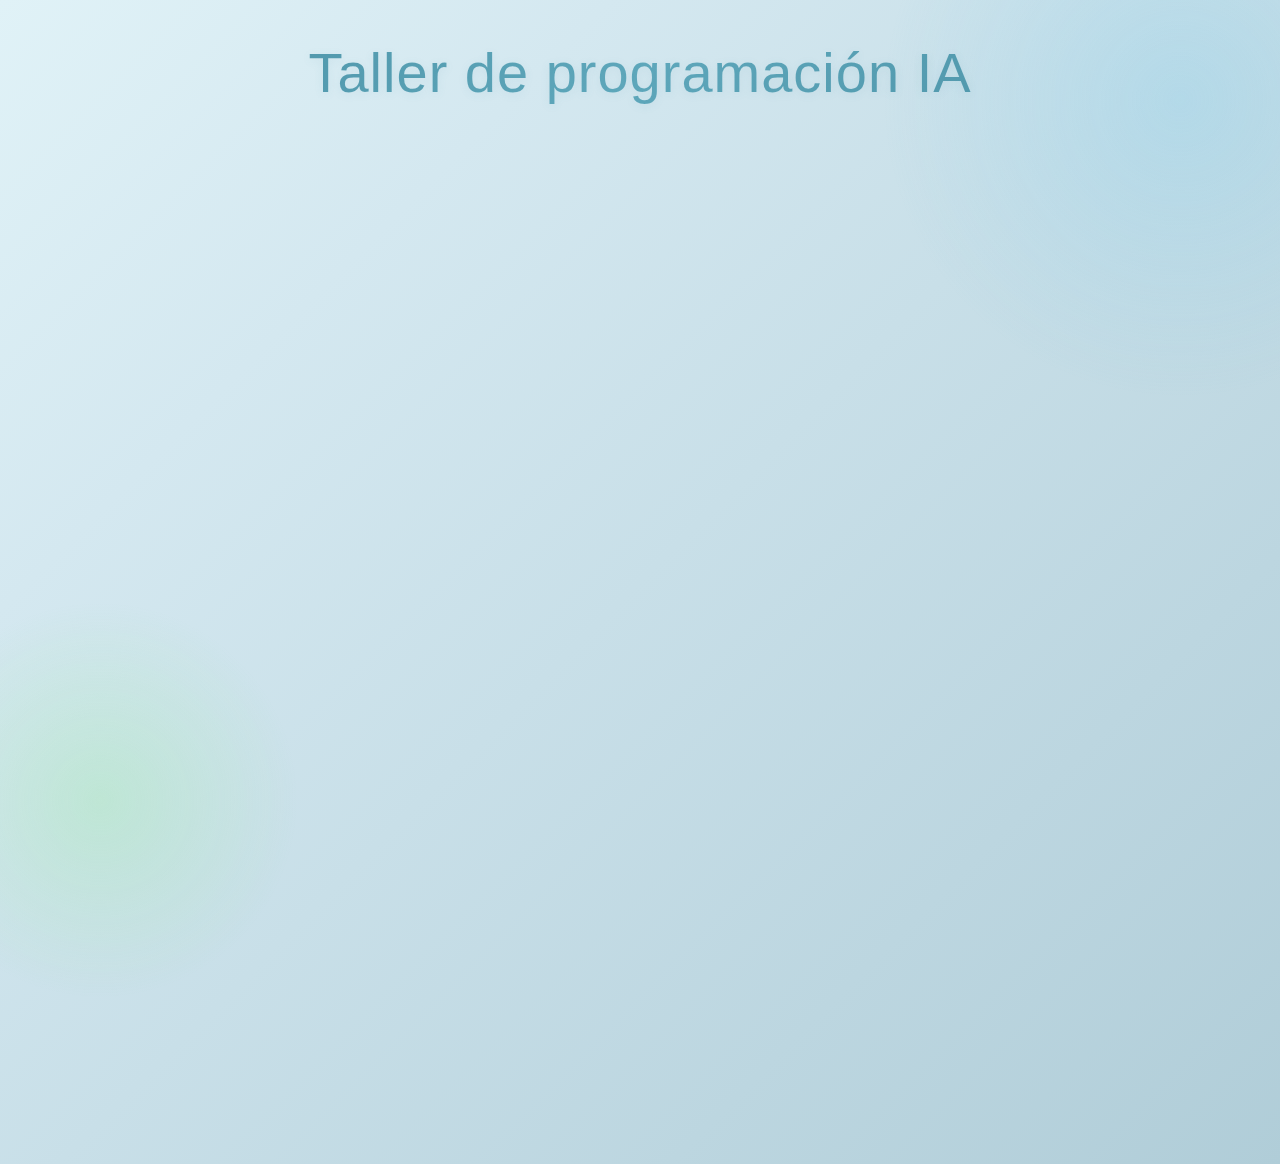
<file: index.html>
<!DOCTYPE html>
<html lang="es">

<head>
    <meta charset="UTF-8">
    <meta name="viewport" content="width=device-width, initial-scale=1.0">
    <title>Taller de programación IA</title>
    <style>
        * {
            margin: 0;
            padding: 0;
            box-sizing: border-box;
        }

        body {
            font-family: 'Segoe UI', Tahoma, Geneva, Verdana, sans-serif;
            background: linear-gradient(135deg, #e0f2f7 0%, #d4e8f0 25%, #c8dfe8 50%, #bcd6e0 75%, #b0cdd8 100%);
            min-height: 100vh;
            padding: 40px 20px;
            position: relative;
            overflow-x: hidden;
        }

        /* Frutiger Aero glass orbs background */
        body::before {
            content: '';
            position: fixed;
            width: 600px;
            height: 600px;
            background: radial-gradient(circle, rgba(135, 206, 235, 0.3) 0%, transparent 70%);
            border-radius: 50%;
            top: -200px;
            right: -200px;
            z-index: 0;
            animation: float 20s ease-in-out infinite;
        }

        body::after {
            content: '';
            position: fixed;
            width: 400px;
            height: 400px;
            background: radial-gradient(circle, rgba(144, 238, 144, 0.25) 0%, transparent 70%);
            border-radius: 50%;
            bottom: -100px;
            left: -100px;
            z-index: 0;
            animation: float 15s ease-in-out infinite reverse;
        }

        @keyframes float {

            0%,
            100% {
                transform: translate(0, 0);
            }

            50% {
                transform: translate(-30px, 30px);
            }
        }

        .container {
            max-width: 1200px;
            margin: 0 auto;
            position: relative;
            z-index: 1;
        }

        header {
            text-align: center;
            margin-bottom: 60px;
            animation: fadeInDown 1s ease-out;
        }

        @keyframes fadeInDown {
            from {
                opacity: 0;
                transform: translateY(-30px);
            }

            to {
                opacity: 1;
                transform: translateY(0);
            }
        }

        h1 {
            font-size: 3.5rem;
            font-weight: 300;
            background: linear-gradient(135deg, #4a90a4 0%, #5fa8bc 50%, #4a90a4 100%);
            -webkit-background-clip: text;
            -webkit-text-fill-color: transparent;
            background-clip: text;
            margin-bottom: 15px;
            letter-spacing: 1px;
            text-shadow: 0 2px 10px rgba(74, 144, 164, 0.1);
        }

        .author {
            font-size: 1.3rem;
            color: #5a8a9a;
            font-weight: 300;
            letter-spacing: 0.5px;
            opacity: 0;
            animation: fadeIn 1s ease-out 0.5s forwards;
        }

        @keyframes fadeIn {
            to {
                opacity: 1;
            }
        }

        .projects-grid {
            display: grid;
            grid-template-columns: repeat(auto-fill, minmax(300px, 1fr));
            gap: 30px;
            margin-top: 40px;
        }

        .project-card {
            background: rgba(255, 255, 255, 0.7);
            backdrop-filter: blur(10px);
            border-radius: 20px;
            padding: 30px;
            box-shadow: 0 8px 32px rgba(74, 144, 164, 0.15);
            border: 1px solid rgba(255, 255, 255, 0.8);
            transition: all 0.4s cubic-bezier(0.4, 0, 0.2, 1);
            position: relative;
            overflow: hidden;
            opacity: 0;
            animation: slideUp 0.6s ease-out forwards;
        }

        .project-card:nth-child(1) {
            animation-delay: 0.1s;
        }

        .project-card:nth-child(2) {
            animation-delay: 0.2s;
        }

        .project-card:nth-child(3) {
            animation-delay: 0.3s;
        }

        .project-card:nth-child(4) {
            animation-delay: 0.4s;
        }

        .project-card:nth-child(5) {
            animation-delay: 0.5s;
        }

        .project-card:nth-child(6) {
            animation-delay: 0.6s;
        }

        .project-card:nth-child(7) {
            animation-delay: 0.7s;
        }

        .project-card:nth-child(8) {
            animation-delay: 0.8s;
        }

        @keyframes slideUp {
            from {
                opacity: 0;
                transform: translateY(30px);
            }

            to {
                opacity: 1;
                transform: translateY(0);
            }
        }

        .project-card::before {
            content: '';
            position: absolute;
            top: 0;
            left: -100%;
            width: 100%;
            height: 100%;
            background: linear-gradient(90deg, transparent, rgba(255, 255, 255, 0.4), transparent);
            transition: left 0.7s;
        }

        .project-card:hover::before {
            left: 100%;
        }

        .project-card:hover {
            transform: translateY(-8px);
            box-shadow: 0 12px 48px rgba(74, 144, 164, 0.25);
            border-color: rgba(95, 168, 188, 0.5);
        }

        .project-icon {
            width: 60px;
            height: 60px;
            border-radius: 15px;
            background: linear-gradient(135deg, #87ceeb 0%, #5fa8bc 100%);
            display: flex;
            align-items: center;
            justify-content: center;
            margin-bottom: 20px;
            font-size: 2rem;
            box-shadow: 0 4px 15px rgba(95, 168, 188, 0.3);
            transition: transform 0.3s ease;
        }

        .project-card:hover .project-icon {
            transform: scale(1.1) rotate(5deg);
        }

        .project-title {
            font-size: 1.5rem;
            color: #4a90a4;
            margin-bottom: 12px;
            font-weight: 400;
        }

        .project-description {
            color: #6a9aa8;
            font-size: 0.95rem;
            line-height: 1.6;
            margin-bottom: 20px;
        }

        .project-link {
            display: inline-block;
            padding: 10px 24px;
            background: linear-gradient(135deg, #87ceeb 0%, #5fa8bc 100%);
            color: white;
            text-decoration: none;
            border-radius: 25px;
            font-size: 0.9rem;
            transition: all 0.3s ease;
            box-shadow: 0 4px 15px rgba(95, 168, 188, 0.2);
        }

        .project-link:hover {
            box-shadow: 0 6px 20px rgba(95, 168, 188, 0.35);
            transform: translateY(-2px);
        }

        @media (max-width: 768px) {
            h1 {
                font-size: 2.5rem;
            }

            .author {
                font-size: 1.1rem;
            }

            .projects-grid {
                grid-template-columns: 1fr;
            }
        }
    </style>
</head>

<body>
    <div class="container">
        <header>
            <h1>Taller de programación IA</h1>
            <p class="author">Diego Dali Martinez Ponce</p>
        </header>

        <div class="projects-grid">
            <div class="project-card">
                <div class="project-icon">📚</div>
                <h2 class="project-title">Buscador de Libros</h2>
                <p class="project-description">Aplicación para buscar libros utilizando la API de Open Library con
                    diseño Frutiger Aero.</p>
                <a href="./libros/toneria1.html" class="project-link">Ver Proyecto</a>
            </div>

            <div class="project-card">
                <div class="project-icon">🐾</div>
                <h2 class="project-title">Tamagochi</h2>
                <p class="project-description">Juego interactivo de mascota virtual con controles de hambre, energía y
                    felicidad.</p>
                <a href="./tamagochi/nose.html" class="project-link">Ver Proyecto</a>
            </div>

            <div class="project-card">
                <div class="project-icon">🔄</div>
                <h2 class="project-title">Palíndromo</h2>
                <p class="project-description">Herramienta para verificar si una palabra o frase es un palíndromo.</p>
                <a href="./palindromo/index.html" class="project-link">Ver Proyecto</a>
            </div>

            <div class="project-card">
                <div class="project-icon">👽</div>
                <h2 class="project-title">Rick and Morty API</h2>
                <p class="project-description">Explorador de personajes utilizando la API de Rick and Morty.</p>
                <a href="./rickandmortyapi/index.html" class="project-link">Ver Proyecto</a>
            </div>

            <div class="project-card">
                <div class="project-icon">🔌</div>
                <h2 class="project-title">API</h2>
                <p class="project-description">Proyecto de integración con APIs externas.</p>
                <a href="./API/index.html" class="project-link">Ver Proyecto</a>
            </div>

            <div class="project-card">
                <div class="project-icon">⚙️</div>
                <h2 class="project-title">Funciones</h2>
                <p class="project-description">Colección de funciones y utilidades de JavaScript.</p>
                <a href="./funciones/index.html" class="project-link">Ver Proyecto</a>
            </div>

            <div class="project-card">
                <div class="project-icon">📅</div>
                <h2 class="project-title">Día 2</h2>
                <p class="project-description">Ejercicios y proyectos del segundo día del taller.</p>
                <a href="./dia2/index.html" class="project-link">Ver Proyecto</a>
            </div>

            <div class="project-card">
                <div class="project-icon">🗂️</div>
                <h2 class="project-title">Bin</h2>
                <p class="project-description">Archivos binarios y recursos adicionales del taller.</p>
                <a href="./bin/index.html" class="project-link">Ver Proyecto</a>
            </div>
        </div>
    </div>
</body>

</html>
</file>
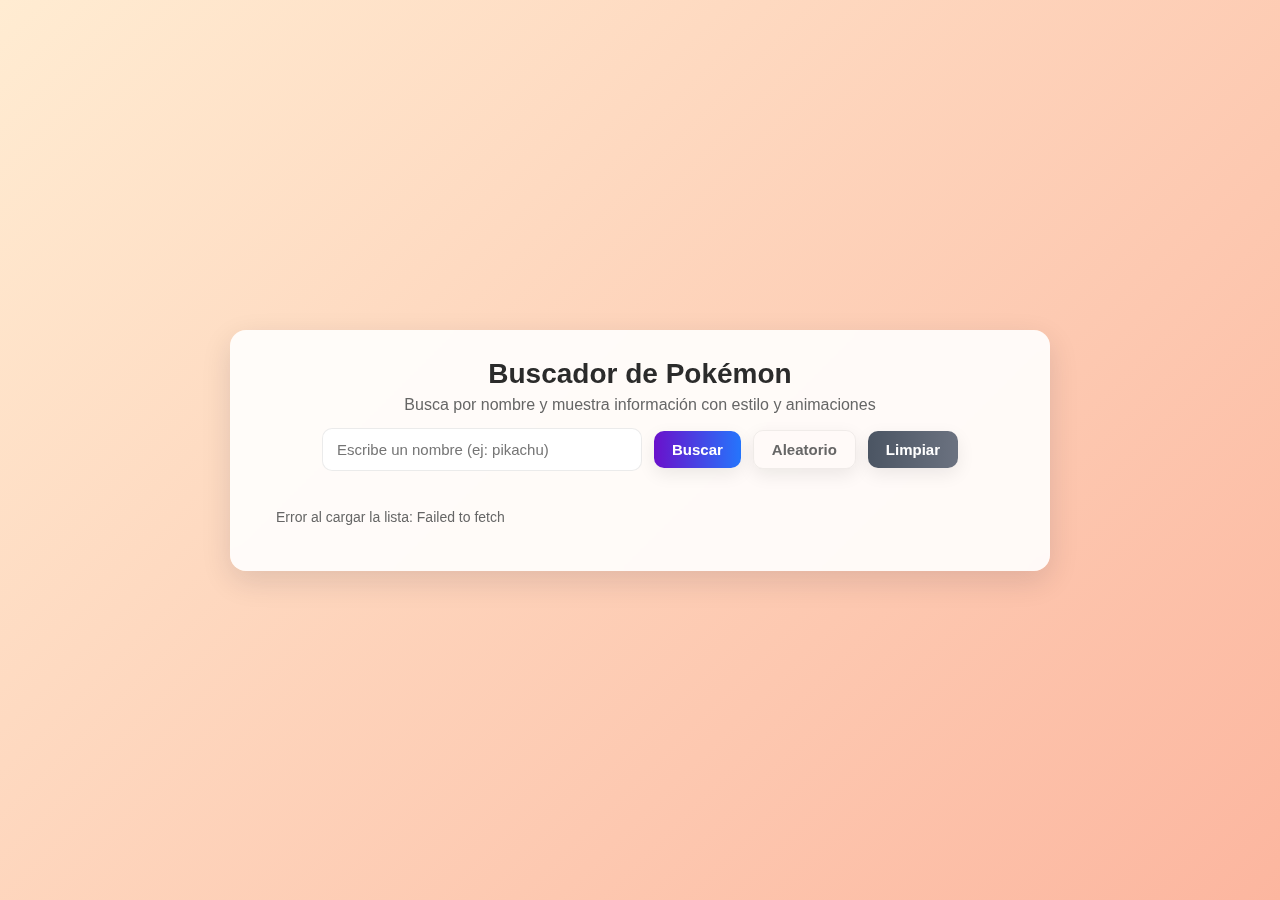
<file: API/index.html>
<!DOCTYPE html>
<html lang="es">
<head>
    <meta charset="UTF-8">
    <meta name="viewport" content="width=device-width, initial-scale=1.0">
    <title>Consumo de APIs</title>
    <style>
        :root{
            --bg1: #ffecd2;
            --bg2: #fcb69f;
            --card: rgba(255,255,255,0.9);
            --accent: #6a11cb;
            --accent-2: #2575fc;
            --muted: #666;
        }
        *{box-sizing: border-box}
        html,body{height:100%}
        body {
            font-family: 'Segoe UI', Roboto, Arial, sans-serif;
            margin:0; padding:40px 20px; display:flex; align-items:center; justify-content:center;
            background: linear-gradient(135deg,var(--bg1),var(--bg2));
            -webkit-font-smoothing:antialiased;
        }
        .card{
            width:100%; max-width:820px; background:var(--card); border-radius:16px; padding:28px;
            box-shadow: 0 10px 30px rgba(20,20,40,0.12); text-align:center;
            backdrop-filter: blur(6px);
        }
        h1{margin:0 0 6px; font-size:28px; color:#2b2b2b}
        .subtitle{color:var(--muted); margin-bottom:14px}
        .controls{display:flex; gap:12px; align-items:center; justify-content:center; flex-wrap:wrap}
        input[type="text"]{
            padding:12px 14px; border-radius:10px; border:1px solid rgba(0,0,0,0.08); width:320px;
            font-size:15px; outline:none; transition:box-shadow .18s ease, transform .12s ease;
        }
        input[type="text"]:focus{box-shadow:0 6px 18px rgba(37,117,252,0.18); transform:translateY(-2px)}
        .btn{
            position:relative; overflow:hidden; border:0; padding:10px 18px; border-radius:10px; cursor:pointer;
            color:#fff; font-weight:600; font-size:15px; transition:transform .12s ease, box-shadow .12s ease;
            box-shadow: 0 6px 18px rgba(0,0,0,0.08);
        }
        .btn:active{transform:translateY(2px)}
        .btn-primary{background:linear-gradient(90deg,var(--accent),var(--accent-2));}
        .btn-secondary{background:linear-gradient(90deg,#4b5563,#6b7280);}
        .btn-ghost{background:transparent; color:var(--muted); border:1px solid rgba(0,0,0,0.06)}
        .btn:hover{box-shadow:0 10px 26px rgba(37,117,252,0.12); transform:translateY(-3px)}
        .pulse{animation:pulse 1.8s ease-in-out infinite}
        @keyframes pulse{0%{transform:scale(1)}50%{transform:scale(1.03)}100%{transform:scale(1)}}
        #resultado{margin-top:20px; padding:18px; border-radius:12px; text-align:left; display:flex; gap:18px; align-items:center; justify-content:flex-start}
        #resultado .info{flex:1}
        #resultado img{max-width:160px; border-radius:12px}
        .tag{display:inline-block; padding:6px 10px; border-radius:999px; background:linear-gradient(90deg,#ffd7a8,#ffc09f); color:#4b2e00; font-weight:700; font-size:13px}
        .muted{color:var(--muted); font-size:14px}
        .btn .ripple{position:absolute; border-radius:50%; transform:scale(0); background:rgba(255,255,255,0.35); animation:ripple .6s linear; pointer-events:none}
        @keyframes ripple{to{transform:scale(4); opacity:0}}
        @media(max-width:520px){
            input[type="text"]{width:100%}
            #resultado{flex-direction:column; align-items:center}
            #resultado img{max-width:220px}
        }
    </style>
</head>
<body>
    <div class="card">
        <h1>Buscador de Pokémon</h1>
        <div class="subtitle">Busca por nombre y muestra información con estilo y animaciones</div>

        <div class="controls">
            <input type="text" id="inputPokemon" placeholder="Escribe un nombre (ej: pikachu)" aria-label="nombre pokemon">
            <button id="btnBuscar" class="btn btn-primary">Buscar</button>
            <button id="btnRandom" class="btn btn-ghost">Aleatorio</button>
            <button id="btnLimpiar" class="btn btn-secondary">Limpiar</button>
        </div>

        <div id="resultado">
            <!-- Aquí aparecerá la info del Pokémon -->
            <div class="muted">Sin resultados aún.</div>
        </div>
    </div>

    <script>
        // Efecto ripple en botones y utilidades UI
        document.querySelectorAll('.btn').forEach(btn=>{
            btn.addEventListener('click', function(e){
                // ripple
                const rect = this.getBoundingClientRect();
                const circle = document.createElement('span');
                const size = Math.max(rect.width, rect.height);
                circle.style.width = circle.style.height = size + 'px';
                circle.style.left = (e.clientX - rect.left - size/2) + 'px';
                circle.style.top = (e.clientY - rect.top - size/2) + 'px';
                circle.className = 'ripple';
                this.appendChild(circle);
                setTimeout(()=> circle.remove(), 700);
            });
        });

        // Limpiar resultados
        document.getElementById('btnLimpiar').addEventListener('click', ()=>{
            const res = document.getElementById('resultado');
            res.innerHTML = '<div class="muted">Sin resultados aún.</div>';
            document.getElementById('inputPokemon').value = '';
        });

        // Botón aleatorio que dispara la búsqueda
        const sample = ['pikachu','charmander','bulbasaur','squirtle','eevee','mew','psyduck','jigglypuff'];
        document.getElementById('btnRandom').addEventListener('click', ()=>{
            const name = sample[Math.floor(Math.random()*sample.length)];
            const input = document.getElementById('inputPokemon');
            input.value = name;
            // activar búsqueda existente (si api.js escucha al botón)
            const buscar = document.getElementById('btnBuscar');
            buscar.classList.add('pulse');
            setTimeout(()=> buscar.classList.remove('pulse'), 1200);
            buscar.click();
        });
    </script>

    <script src="api.js"></script>
</body>
</html>
</file>
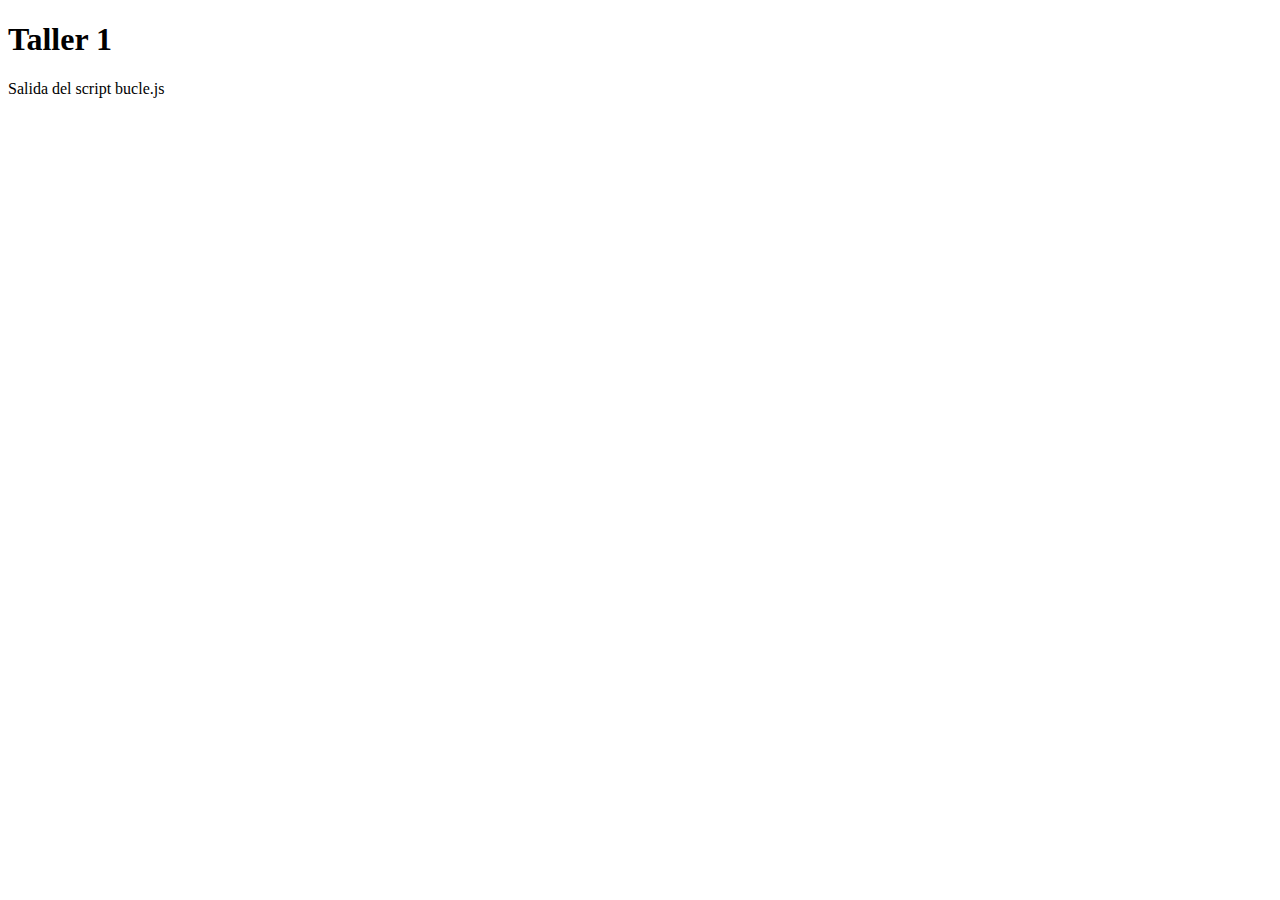
<file: bin/index.html>
<!doctype html>
<html lang="es">
<head>
    <meta charset="utf-8" />
    <meta name="viewport" content="width=device-width, initial-scale=1" />
    <title>Taller 1</title>
</head>
<body>
    <header>
        <h1>Taller 1</h1>
    </header>

    <main>
        <p id="output">Salida del script bucle.js</p>
    </main>

    <script src="bucle.js" defer></script>
</body>
</html>
</file>
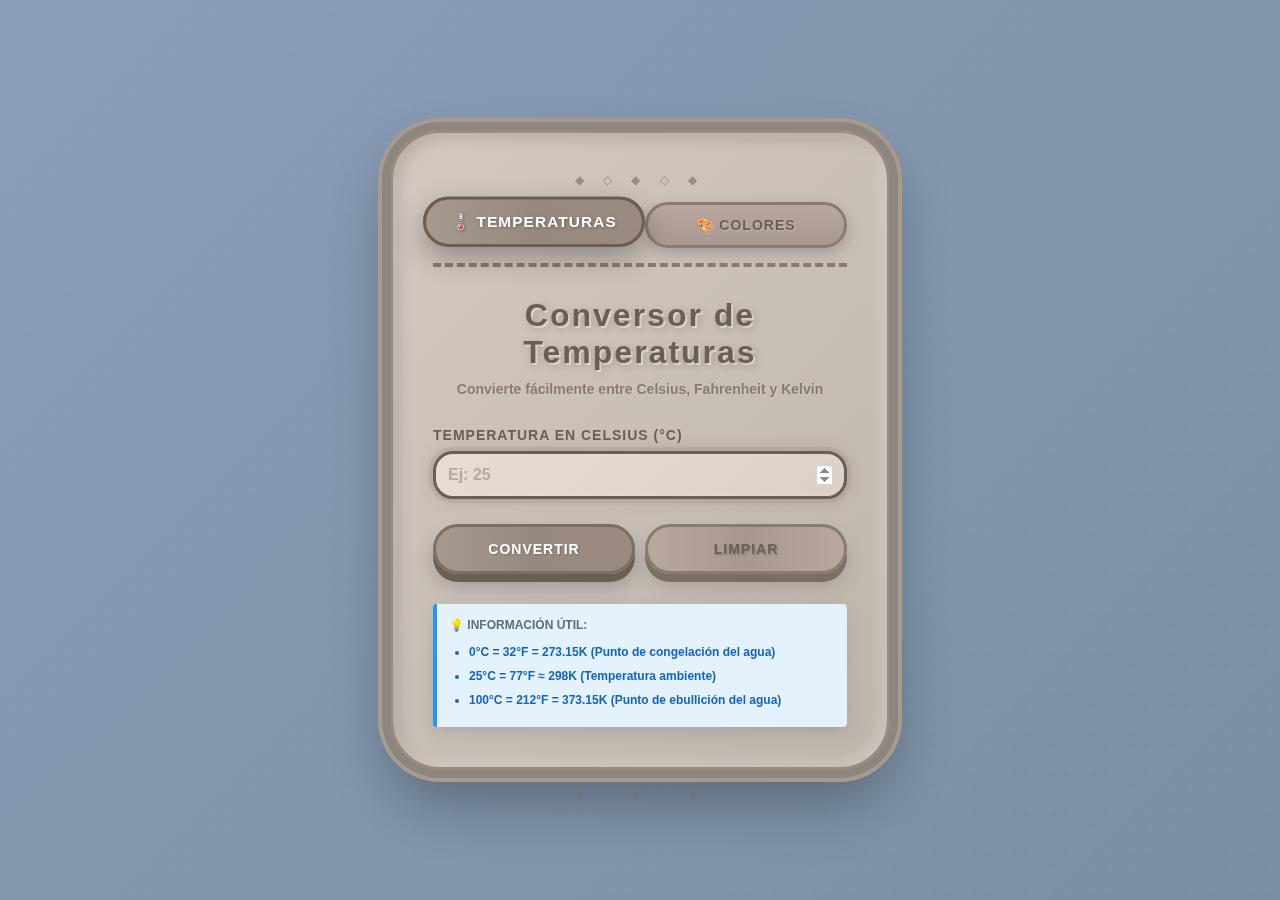
<file: dia2/index.html>
<!DOCTYPE html>
<html lang="es">
<head>
    <meta charset="UTF-8">
    <meta name="viewport" content="width=device-width, initial-scale=1.0">
    <title>Herramientas Web</title>
    <style>
        * {
            margin: 0;
            padding: 0;
            box-sizing: border-box;
        }

        body {
            font-family: 'Comic Sans MS', 'Arial Rounded MT Bold', 'Helvetica Rounded', sans-serif;
            background: linear-gradient(135deg, #8b9db8 0%, #7a8fa3 25%, #6b7a94 50%, #9b8fa3 75%, #8b7a8f 100%);
            background-size: 400% 400%;
            animation: gradientShift 15s ease infinite;
            min-height: 100vh;
            display: flex;
            justify-content: center;
            align-items: center;
            padding: 20px;
            position: relative;
            overflow-x: hidden;
        }

        /* Patrón de puntos de fondo */
        body::before {
            content: '';
            position: fixed;
            top: 0;
            left: 0;
            width: 100%;
            height: 100%;
            background-image: 
                radial-gradient(circle, rgba(200, 200, 200, 0.1) 1px, transparent 1px);
            background-size: 20px 20px;
            pointer-events: none;
            z-index: 0;
        }

        @keyframes gradientShift {
            0% { background-position: 0% 50%; }
            50% { background-position: 100% 50%; }
            100% { background-position: 0% 50%; }
        }

        .container {
            background: linear-gradient(135deg, #d4c9c1 0%, #c8bfb7 25%, #bdb4ac 50%, #c8bfb7 75%, #d4c9c1 100%);
            background-size: 200% 200%;
            animation: containerGradient 8s ease infinite;
            border-radius: 50px;
            box-shadow: 
                0 0 0 8px #8b8680,
                0 0 0 12px #a89a8f,
                0 30px 60px rgba(0, 0, 0, 0.3),
                inset -5px -5px 15px rgba(255, 255, 255, 0.3),
                inset 5px 5px 15px rgba(0, 0, 0, 0.15);
            padding: 40px;
            max-width: 500px;
            width: 100%;
            border: 3px solid #9b8a7f;
            position: relative;
            z-index: 1;
        }

        @keyframes containerGradient {
            0%, 100% { background-position: 0% 50%; }
            50% { background-position: 100% 50%; }
        }

        /* Ornamento decorativo superior */
        .container::before {
            content: '◆ ◇ ◆ ◇ ◆';
            display: block;
            text-align: center;
            color: #7a6f66;
            font-size: 12px;
            margin-bottom: 15px;
            letter-spacing: 8px;
            opacity: 0.6;
        }

        /* Ornamento decorativo inferior */
        .container::after {
            content: '◆ ◇ ◆ ◇ ◆';
            display: block;
            text-align: center;
            color: #7a6f66;
            font-size: 12px;
            margin-top: 15px;
            letter-spacing: 8px;
            opacity: 0.6;
            position: absolute;
            bottom: -35px;
            left: 0;
            right: 0;
        }

        /* Estilos para las pestañas */
        .tabs-header {
            display: flex;
            gap: 10px;
            margin-bottom: 30px;
            border-bottom: 4px dashed #8b7a6f;
            padding-bottom: 15px;
        }

        .tab-btn {
            background: linear-gradient(180deg, #b8a89f 0%, #a89891 50%, #b8a89f 100%);
            border: 3px solid #8b7a6f;
            padding: 12px 20px;
            font-size: 14px;
            font-weight: 900;
            cursor: pointer;
            color: #6b5f55;
            transition: all 0.3s ease;
            border-radius: 30px;
            text-transform: uppercase;
            letter-spacing: 1px;
            box-shadow: 0 5px 15px rgba(0, 0, 0, 0.2);
            text-shadow: 1px 1px 2px rgba(255, 255, 255, 0.3);
            background-size: 100% 200%;
            background-position: 0% 0%;
        }

        .tab-btn:hover {
            background-position: 0% 100%;
        }

        .tab-btn.active {
            background: linear-gradient(90deg, #a8998f 0%, #988980 25%, #9b8a7f 50%, #988980 75%, #a8998f 100%);
            background-size: 200% 200%;
            animation: activeTabGradient 3s ease infinite;
            color: #ffffff;
            border-color: #6b5f55;
            transform: scale(1.1) translateY(-3px);
            box-shadow: 0 10px 25px rgba(0, 0, 0, 0.3);
            text-shadow: 1px 1px 3px rgba(0, 0, 0, 0.3);
        }

        @keyframes activeTabGradient {
            0%, 100% { background-position: 0% 50%; }
            50% { background-position: 100% 50%; }
        }

        .tab-btn:hover {
            transform: scale(1.05) translateY(-2px);
            box-shadow: 0 8px 20px rgba(0, 0, 0, 0.25);
            background: linear-gradient(180deg, #b8a89f 0%, #a89891 100%);
        }

        .tab-content {
            display: none;
        }

        .tab-content.active {
            display: block;
        }

        h1 {
            text-align: center;
            color: #6b5f55;
            margin-bottom: 10px;
            font-size: 32px;
            font-weight: 900;
            text-shadow: 2px 2px 0 rgba(255, 255, 255, 0.4), 3px 3px 8px rgba(0, 0, 0, 0.2);
            letter-spacing: 2px;
        }

        .subtitle {
            text-align: center;
            color: #8b7a6f;
            margin-bottom: 30px;
            font-size: 14px;
            font-weight: 700;
            text-shadow: 1px 1px 2px rgba(255, 255, 255, 0.2);
        }

        .input-group {
            margin-bottom: 25px;
        }

        label {
            display: block;
            margin-bottom: 8px;
            color: #6b5f55;
            font-weight: 900;
            font-size: 14px;
            text-transform: uppercase;
            letter-spacing: 1px;
        }

        input {
            width: 100%;
            padding: 12px;
            border: 3px solid #9b8a7f;
            border-radius: 20px;
            font-size: 16px;
            font-weight: 700;
            transition: all 0.3s ease;
            background: linear-gradient(135deg, #e8ddd5 0%, #dcd1c9 50%, #e8ddd5 100%);
            background-size: 200% 200%;
            color: #6b5f55;
        }

        input:hover {
            background-position: 100% 100%;
        }

        input::placeholder {
            color: #b8a89f;
        }

        input:focus {
            outline: none;
            border-color: #6b5f55;
            box-shadow: 
                0 0 0 4px rgba(107, 95, 85, 0.1),
                0 0 15px rgba(107, 95, 85, 0.3),
                inset 0 0 10px rgba(255, 255, 255, 0.1);
        }

        .button-group {
            display: flex;
            gap: 10px;
            margin-bottom: 30px;
            flex-wrap: wrap;
        }

        button {
            flex: 1;
            min-width: 140px;
            padding: 14px;
            border: 3px solid;
            border-radius: 30px;
            font-size: 14px;
            font-weight: 900;
            cursor: pointer;
            transition: all 0.3s ease;
            text-transform: uppercase;
            letter-spacing: 1px;
            text-shadow: 1px 1px 2px rgba(0, 0, 0, 0.2);
        }

        .btn-convertir {
            background: linear-gradient(90deg, #a8998f 0%, #988980 25%, #9b8a7f 50%, #988980 75%, #a8998f 100%);
            background-size: 200% 200%;
            animation: buttonGradient 4s ease infinite;
            color: #ffffff;
            border-color: #7a6f66;
            box-shadow: 0 8px 0 #6b5f55, 0 12px 20px rgba(0, 0, 0, 0.2);
        }

        .btn-convertir:hover {
            animation: buttonGradient 2s ease infinite;
            transform: translateY(-4px);
            box-shadow: 0 12px 0 #6b5f55, 0 16px 25px rgba(0, 0, 0, 0.3);
        }

        .btn-convertir:active {
            animation: none;
            transform: translateY(-1px);
            box-shadow: 0 3px 0 #6b5f55, 0 6px 15px rgba(0, 0, 0, 0.15);
        }

        @keyframes buttonGradient {
            0%, 100% { background-position: 0% 50%; }
            50% { background-position: 100% 50%; }
        }

        .btn-limpiar {
            background: linear-gradient(90deg, #b8a89f 0%, #a89891 25%, #b8a89f 50%, #a89891 75%, #b8a89f 100%);
            background-size: 200% 200%;
            animation: buttonGradient 4s ease infinite;
            color: #6b5f55;
            border-color: #8b7a6f;
            box-shadow: 0 8px 0 #7a6f66, 0 12px 20px rgba(0, 0, 0, 0.15);
        }

        .btn-limpiar:hover {
            animation: buttonGradient 2s ease infinite;
            transform: translateY(-4px);
            box-shadow: 0 12px 0 #7a6f66, 0 16px 25px rgba(0, 0, 0, 0.25);
        }

        .btn-limpiar:active {
            animation: none;
            transform: translateY(-1px);
            box-shadow: 0 3px 0 #7a6f66, 0 6px 15px rgba(0, 0, 0, 0.1);
        }

        .btn-copiar {
            background: linear-gradient(90deg, #9b8a7f 0%, #8b7a6f 25%, #9b8a7f 50%, #8b7a6f 75%, #9b8a7f 100%);
            background-size: 200% 200%;
            animation: buttonGradient 4s ease infinite;
            color: #ffffff;
            border-color: #7a6f66;
            box-shadow: 0 8px 0 #6b5f55, 0 12px 20px rgba(0, 0, 0, 0.2);
        }

        .btn-copiar:hover {
            animation: buttonGradient 2s ease infinite;
            transform: translateY(-4px);
            box-shadow: 0 12px 0 #6b5f55, 0 16px 25px rgba(0, 0, 0, 0.3);
        }

        .btn-copiar:active {
            animation: none;
            transform: translateY(-1px);
            box-shadow: 0 3px 0 #6b5f55, 0 6px 15px rgba(0, 0, 0, 0.15);
        }

        .btn-generar {
            background: linear-gradient(90deg, #a8998f 0%, #988980 25%, #9b8a7f 50%, #988980 75%, #a8998f 100%);
            background-size: 200% 200%;
            animation: buttonGradient 4s ease infinite;
            color: #ffffff;
            border-color: #7a6f66;
            box-shadow: 0 8px 0 #6b5f55, 0 12px 20px rgba(0, 0, 0, 0.2);
        }

        .btn-generar:hover {
            animation: buttonGradient 2s ease infinite;
            transform: translateY(-4px);
            box-shadow: 0 12px 0 #6b5f55, 0 16px 25px rgba(0, 0, 0, 0.3);
        }

        .btn-generar:active {
            animation: none;
            transform: translateY(-1px);
            box-shadow: 0 3px 0 #6b5f55, 0 6px 15px rgba(0, 0, 0, 0.15);
        }

        .results {
            background: linear-gradient(135deg, #c8bfb7 0%, #bdb4ac 25%, #c8bfb7 50%, #bdb4ac 75%, #c8bfb7 100%);
            background-size: 200% 200%;
            animation: resultsGradient 5s ease infinite;
            border-radius: 30px;
            padding: 20px;
            margin-top: 20px;
            border: 4px dashed #9b8a7f;
            box-shadow: 0 8px 20px rgba(0, 0, 0, 0.15);
        }

        @keyframes resultsGradient {
            0%, 100% { background-position: 0% 50%; }
            50% { background-position: 100% 50%; }
        }

        .result-item {
            display: flex;
            justify-content: space-between;
            align-items: center;
            padding: 12px 0;
            border-bottom: 2px dotted #a89a8f;
        }

        .result-item:last-child {
            border-bottom: none;
        }

        .result-label {
            font-weight: 900;
            color: #6b5f55;
            font-size: 14px;
            text-transform: uppercase;
        }

        .result-value {
            background: linear-gradient(90deg, #dcd1c9 0%, #d0c5bd 50%, #dcd1c9 100%);
            background-size: 200% 200%;
            padding: 8px 12px;
            border-radius: 15px;
            color: #6b5f55;
            font-weight: bold;
            font-size: 16px;
            border: 2px solid #9b8a7f;
            box-shadow: inset 0 2px 5px rgba(0, 0, 0, 0.1);
        }

        .result-value:hover {
            animation: resultValueGradient 2s ease infinite;
        }

        @keyframes resultValueGradient {
            0%, 100% { background-position: 0% 50%; }
            50% { background-position: 100% 50%; }
        }

        .error {
            background: linear-gradient(90deg, #c9a8a3 0%, #b89898 25%, #c9a8a3 50%, #b89898 75%, #c9a8a3 100%);
            background-size: 200% 200%;
            animation: messageGradient 4s ease infinite;
            border: 3px dashed #a89898;
            color: #6b4f47;
            padding: 12px;
            border-radius: 20px;
            margin-top: 20px;
            display: none;
            font-weight: 900;
            box-shadow: 0 8px 20px rgba(0, 0, 0, 0.15);
            text-shadow: 1px 1px 2px rgba(255, 255, 255, 0.2);
        }

        .success {
            background: linear-gradient(90deg, #b8c9a8 0%, #a8b898 25%, #b8c9a8 50%, #a8b898 75%, #b8c9a8 100%);
            background-size: 200% 200%;
            animation: messageGradient 4s ease infinite;
            border: 3px dashed #98a888;
            color: #4f6b47;
            padding: 12px;
            border-radius: 20px;
            margin-top: 20px;
            display: none;
            font-weight: 900;
            box-shadow: 0 8px 20px rgba(0, 0, 0, 0.15);
            text-shadow: 1px 1px 2px rgba(255, 255, 255, 0.2);
        }

        @keyframes messageGradient {
            0%, 100% { background-position: 0% 50%; }
            50% { background-position: 100% 50%; }
        }

        .info-box {
            background: linear-gradient(135deg, #b8c9d4 0%, #a8b9c4 25%, #b8c9d4 50%, #a8b9c4 75%, #b8c9d4 100%);
            background-size: 200% 200%;
            animation: infoGradient 6s ease infinite;
            border-left: 5px solid #7a8f9b;
            border-top-left-radius: 20px;
            border-bottom-left-radius: 20px;
            padding: 15px;
            border-radius: 4px;
            font-size: 12px;
            color: #6b7a87;
            margin-top: 15px;
            line-height: 1.8;
            font-weight: 700;
            box-shadow: 0 5px 15px rgba(0, 0, 0, 0.1);
        }

        @keyframes infoGradient {
            0%, 100% { background-position: 0% 50%; }
            50% { background-position: 100% 50%; }
        }

        .info-box strong {
            display: block;
            margin-bottom: 8px;
            color: #5a6f7a;
            text-transform: uppercase;
        }

        .info-box ul {
            margin-left: 20px;
        }

        .info-box li {
            margin-bottom: 5px;
        }

        .results {
            background: #f9f9f9;
            border-radius: 12px;
            padding: 20px;
            margin-top: 20px;
            border-left: 4px solid #667eea;
        }

        .result-item {
            display: flex;
            justify-content: space-between;
            align-items: center;
            padding: 12px 0;
            border-bottom: 1px solid #e0e0e0;
        }

        .result-item:last-child {
            border-bottom: none;
        }

        .result-label {
            font-weight: 600;
            color: #333;
            font-size: 14px;
        }

        .result-value {
            background: white;
            padding: 8px 12px;
            border-radius: 6px;
            color: #667eea;
            font-weight: bold;
            font-size: 16px;
        }

        .error {
            background: #fee;
            border: 2px solid #f88;
            color: #c00;
            padding: 12px;
            border-radius: 8px;
            margin-top: 20px;
            display: none;
        }

        .success {
            background: #efe;
            border: 2px solid #8f8;
            color: #0a0;
            padding: 12px;
            border-radius: 8px;
            margin-top: 20px;
            display: none;
        }

        .info-box {
            background: #e3f2fd;
            border-left: 4px solid #2196f3;
            padding: 12px;
            border-radius: 4px;
            font-size: 12px;
            color: #1565c0;
            margin-top: 15px;
            line-height: 1.6;
        }

        /* ===== ESTILOS PARA GENERADOR DE COLORES ===== */

        /* Div que muestra el color generado */
        .color-display {
            width: 100%;
            height: 300px;
            border-radius: 40px;
            margin-bottom: 25px;
            background-color: #a8998f;
            transition: background-color 0.5s ease, box-shadow 0.5s ease;
            box-shadow: 
                0 0 0 5px #d4c9c1,
                0 0 0 10px #9b8a7f,
                0 20px 40px rgba(0, 0, 0, 0.25),
                inset -3px -3px 10px rgba(255, 255, 255, 0.2),
                inset 3px 3px 10px rgba(0, 0, 0, 0.2);
            display: flex;
            align-items: center;
            justify-content: center;
            cursor: pointer;
            position: relative;
            overflow: hidden;
            border: 4px solid #7a6f66;
        }

        /* Patrón de líneas en el div de color */
        .color-display::before {
            content: '';
            position: absolute;
            top: 0;
            left: 0;
            width: 100%;
            height: 100%;
            background-image: repeating-linear-gradient(
                45deg,
                transparent,
                transparent 10px,
                rgba(255, 255, 255, 0.05) 10px,
                rgba(255, 255, 255, 0.05) 20px
            );
            pointer-events: none;
        }

        /* Animación sutil cuando cambia el color */
        .color-display.changing {
            animation: pulse 0.6s cubic-bezier(0.34, 1.56, 0.64, 1);
        }

        @keyframes pulse {
            0% {
                transform: scale(0.9);
                opacity: 0.7;
            }
            50% {
                transform: scale(1.1);
            }
            100% {
                transform: scale(1);
                opacity: 1;
            }
        }

        /* Párrafo que muestra el código hexadecimal */
        .color-code {
            background: linear-gradient(90deg, #dcd1c9 0%, #d0c5bd 25%, #dcd1c9 50%, #d0c5bd 75%, #dcd1c9 100%);
            background-size: 200% 200%;
            animation: colorCodeGradient 5s ease infinite;
            padding: 15px;
            border-radius: 25px;
            margin-bottom: 20px;
            font-size: 18px;
            font-weight: 900;
            color: #6b5f55;
            font-family: 'Courier New', monospace;
            letter-spacing: 2px;
            text-align: center;
            border: 3px solid #9b8a7f;
            box-shadow: 0 5px 15px rgba(0, 0, 0, 0.15);
            text-shadow: 1px 1px 2px rgba(255, 255, 255, 0.3);
        }

        @keyframes colorCodeGradient {
            0%, 100% { background-position: 0% 50%; }
            50% { background-position: 100% 50%; }
        }

        /* Notificación de copia */
        .notificacion {
            background: linear-gradient(90deg, #b8c9a8 0%, #a8b898 25%, #b8c9a8 50%, #a8b898 75%, #b8c9a8 100%);
            background-size: 200% 200%;
            animation: notificacionGradient 4s ease infinite;
            color: #4f6b47;
            padding: 12px;
            border-radius: 20px;
            margin-bottom: 15px;
            font-size: 14px;
            font-weight: 900;
            display: none;
            animation: slideDown 0.4s ease, notificacionGradient 4s ease infinite;
            border: 3px dashed #98a888;
            box-shadow: 0 8px 20px rgba(0, 0, 0, 0.15);
            text-shadow: 1px 1px 2px rgba(0, 0, 0, 0.1);
        }

        @keyframes notificacionGradient {
            0%, 100% { background-position: 0% 50%; }
            50% { background-position: 100% 50%; }
        }

        @keyframes slideDown {
            from {
                opacity: 0;
                transform: translateY(-20px);
            }
            to {
                opacity: 1;
                transform: translateY(0);
            }
        }

        .notificacion.visible {
            display: block;
        }

        /* Responsive para móviles */
        @media (max-width: 480px) {
            .container {
                padding: 25px;
                border-radius: 35px;
            }

            h1 {
                font-size: 24px;
                margin-bottom: 15px;
            }

            .color-display {
                height: 250px;
                margin-bottom: 20px;
            }

            button {
                min-width: 100px;
                padding: 12px 10px;
                font-size: 12px;
            }

            .button-group {
                gap: 8px;
            }

            .tabs-header {
                gap: 5px;
            }

            .tab-btn {
                padding: 10px 12px;
                font-size: 11px;
                border-radius: 20px;
            }
        }
    </style>
</head>
<body>
    <div class="container">
        <!-- Pestañas de navegación -->
        <div class="tabs-header">
            <button class="tab-btn active" data-tab="tab-temperatura">🌡️ Temperaturas</button>
            <button class="tab-btn" data-tab="tab-colores">🎨 Colores</button>
        </div>

        <!-- PESTAÑA 1: CONVERSOR DE TEMPERATURAS -->
        <div id="tab-temperatura" class="tab-content active">
            <h1>Conversor de Temperaturas</h1>
            <p class="subtitle">Convierte fácilmente entre Celsius, Fahrenheit y Kelvin</p>

            <div class="input-group">
                <label for="inputCelsius">Temperatura en Celsius (°C)</label>
                <input 
                    type="number" 
                    id="inputCelsius" 
                    placeholder="Ej: 25" 
                    step="0.01"
                >
            </div>

            <div class="button-group">
                <button class="btn-convertir" id="btnConvertir">Convertir</button>
                <button class="btn-limpiar" id="btnLimpiar">Limpiar</button>
            </div>

            <div id="error" class="error"></div>
            <div id="success" class="success"></div>

            <div id="results" class="results" style="display: none;">
                <div class="result-item">
                    <span class="result-label">Celsius (°C)</span>
                    <span class="result-value" id="resultCelsius">-</span>
                </div>
                <div class="result-item">
                    <span class="result-label">Fahrenheit (°F)</span>
                    <span class="result-value" id="resultFahrenheit">-</span>
                </div>
                <div class="result-item">
                    <span class="result-label">Kelvin (K)</span>
                    <span class="result-value" id="resultKelvin">-</span>
                </div>
            </div>

            <div class="info-box">
                <strong>💡 Información útil:</strong>
                <ul style="margin-left: 20px; margin-top: 8px;">
                    <li>0°C = 32°F = 273.15K (Punto de congelación del agua)</li>
                    <li>25°C = 77°F ≈ 298K (Temperatura ambiente)</li>
                    <li>100°C = 212°F = 373.15K (Punto de ebullición del agua)</li>
                </ul>
            </div>
        </div>

        <!-- PESTAÑA 2: GENERADOR DE COLORES -->
        <div id="tab-colores" class="tab-content">
            <h1>Generador de Colores Aleatorios</h1>
            <p class="subtitle">Crea colores aleatorios al instante</p>

            <!-- Notificación de copia -->
            <div class="notificacion" id="notificacion"></div>

            <!-- Div que muestra el color -->
            <div class="color-display" id="colorDisplay" title="Haz click para generar un nuevo color">
            </div>

            <!-- Código hexadecimal -->
            <div class="color-code">
                Código: <span id="colorCode">#FF6B6B</span>
            </div>

            <!-- Botones -->
            <div class="button-group">
                <button class="btn-generar" id="btnGenerar">Generar Color</button>
                <button class="btn-copiar" id="btnCopiar">Copiar</button>
                <button class="btn-limpiar" id="btnLimpiarColor">Restaurar</button>
            </div>

            <div class="info-box">
                <strong>💡 Información:</strong>
                <ul style="margin-left: 20px; margin-top: 8px;">
                    <li>Haz click en "Generar Color" para crear un color aleatorio</li>
                    <li>Haz click en el div del color para generar uno nuevo rápidamente</li>
                    <li>Copia el código hexadecimal del color al portapapeles</li>
                    <li>Los códigos hexadecimales están en formato #RRGGBB</li>
                </ul>
            </div>
        </div>
    </div>

    <script>
        // ========================================================================
        // SISTEMA DE PESTAÑAS
        // ========================================================================

        /**
         * Función para cambiar entre pestañas
         * Oculta todas las pestañas y muestra solo la seleccionada
         * @param {string} tabName - ID de la pestaña a mostrar
         */
        function cambiarTab(tabName) {
            // Ocultar todas las pestañas
            const tabContents = document.querySelectorAll('.tab-content');
            tabContents.forEach(tab => {
                tab.classList.remove('active');
            });

            // Desactivar todos los botones de pestaña
            const tabBtns = document.querySelectorAll('.tab-btn');
            tabBtns.forEach(btn => {
                btn.classList.remove('active');
            });

            // Mostrar la pestaña seleccionada
            document.getElementById(tabName).classList.add('active');

            // Activar el botón correspondiente
            document.querySelector(`[data-tab="${tabName}"]`).classList.add('active');
        }

        // Event listeners para los botones de pestaña
        document.querySelectorAll('.tab-btn').forEach(btn => {
            btn.addEventListener('click', () => {
                cambiarTab(btn.dataset.tab);
            });
        });

        // ========================================================================
        // CONVERSOR DE TEMPERATURAS
        // ========================================================================

        // Obtener elementos del DOM para temperaturas
        const inputCelsius = document.getElementById('inputCelsius');
        const btnConvertir = document.getElementById('btnConvertir');
        const btnLimpiar = document.getElementById('btnLimpiar');
        const results = document.getElementById('results');
        const errorDiv = document.getElementById('error');
        const successDiv = document.getElementById('success');

        /**
         * Función para convertir temperaturas de Celsius a Fahrenheit y Kelvin
         * Utiliza las fórmulas:
         * - Fahrenheit: °F = (°C × 9/5) + 32
         * - Kelvin: K = °C + 273.15
         * @param {number} celsius - Temperatura en grados Celsius
         * @returns {object|null} - Objeto con las conversiones o null si es inválido
         */
        function conversorTemperaturas(celsius) {
            // Validar que el parámetro sea un número
            if (typeof celsius !== 'number' || isNaN(celsius)) {
                return null;
            }

            // Convertir Celsius a Fahrenheit: °F = (°C × 9/5) + 32
            const fahrenheit = (celsius * 9/5) + 32;

            // Convertir Celsius a Kelvin: K = °C + 273.15
            const kelvin = celsius + 273.15;

            // Retornar un objeto con todos los valores redondeados a 2 decimales
            return {
                celsius: Math.round(celsius * 100) / 100,
                fahrenheit: Math.round(fahrenheit * 100) / 100,
                kelvin: Math.round(kelvin * 100) / 100
            };
        }

        // Función para mostrar errores
        function mostrarError(mensaje) {
            errorDiv.textContent = '❌ ' + mensaje;
            errorDiv.style.display = 'block';
            successDiv.style.display = 'none';
            results.style.display = 'none';
        }

        // Función para mostrar éxito
        function mostrarExito(mensaje) {
            successDiv.textContent = '✅ ' + mensaje;
            successDiv.style.display = 'block';
            errorDiv.style.display = 'none';
        }

        // Función para convertir y mostrar resultados
        function convertir() {
            const valorCelsius = parseFloat(inputCelsius.value);

            // Validar entrada
            if (inputCelsius.value === '') {
                mostrarError('Por favor, ingresa una temperatura en Celsius');
                return;
            }

            if (isNaN(valorCelsius)) {
                mostrarError('El valor ingresado no es un número válido');
                return;
            }

            // Convertir temperaturas
            const resultado = conversorTemperaturas(valorCelsius);

            if (!resultado) {
                mostrarError('Error al realizar la conversión');
                return;
            }

            // Mostrar resultados
            document.getElementById('resultCelsius').textContent = resultado.celsius + ' °C';
            document.getElementById('resultFahrenheit').textContent = resultado.fahrenheit + ' °F';
            document.getElementById('resultKelvin').textContent = resultado.kelvin + ' K';

            results.style.display = 'block';
            mostrarExito('¡Conversión realizada exitosamente!');
        }

        // Función para limpiar temperatura
        function limpiar() {
            inputCelsius.value = '';
            results.style.display = 'none';
            errorDiv.style.display = 'none';
            successDiv.style.display = 'none';
            inputCelsius.focus();
        }

        // Event listeners para temperatura
        btnConvertir.addEventListener('click', convertir);
        btnLimpiar.addEventListener('click', limpiar);

        // Permitir convertir con Enter
        inputCelsius.addEventListener('keypress', (e) => {
            if (e.key === 'Enter') {
                convertir();
            }
        });

        // ========================================================================
        // GENERADOR DE COLORES ALEATORIOS
        // ========================================================================

        // Obtener elementos del DOM para colores
        const colorDisplay = document.getElementById('colorDisplay');
        const colorCode = document.getElementById('colorCode');
        const btnGenerar = document.getElementById('btnGenerar');
        const btnCopiar = document.getElementById('btnCopiar');
        const btnLimpiarColor = document.getElementById('btnLimpiarColor');
        const notificacion = document.getElementById('notificacion');

        // Color inicial
        let colorActual = '#FF6B6B';

        /**
         * Función que genera un color hexadecimal aleatorio en formato #RRGGBB
         * 
         * Proceso:
         * 1. Genera un número aleatorio entre 0 y 16777215 (0xFFFFFF en hexadecimal)
         * 2. Convierte ese número a hexadecimal
         * 3. Rellena con ceros a la izquierda si es necesario
         * 4. Añade el símbolo # al principio
         * 
         * @returns {string} - Código de color hexadecimal (ej: #A4C639)
         */
        function generarColorAleatorio() {
            // Generar número aleatorio entre 0 y 16777215 (0xFFFFFF)
            // Math.random() genera entre 0 y 1, multiplicamos por 16777215
            const numeroAleatorio = Math.floor(Math.random() * 16777215);

            // Convertir a hexadecimal (toString(16)) y rellenar con ceros
            // padStart(6, '0') asegura que siempre tenga 6 dígitos
            const colorHex = '#' + numeroAleatorio.toString(16).toUpperCase().padStart(6, '0');

            return colorHex;
        }

        /**
         * Función que cambia el color del div display y actualiza el código hexadecimal
         * Incluye una animación suave de transición
         * 
         * Proceso:
         * 1. Genera un nuevo color aleatorio
         * 2. Actualiza la variable colorActual
         * 3. Aplica el color al div (colorDisplay)
         * 4. Actualiza el texto que muestra el código
         * 5. Agrega una animación visual (pulse)
         */
        function cambiarColor() {
            // Generar nuevo color
            colorActual = generarColorAleatorio();

            // Aplicar color al div con transición suave
            colorDisplay.style.backgroundColor = colorActual;

            // Actualizar el texto del código hexadecimal
            colorCode.textContent = colorActual;

            // Agregar animación visual
            colorDisplay.classList.remove('changing');
            // Usar setTimeout para reiniciar la animación
            setTimeout(() => {
                colorDisplay.classList.add('changing');
            }, 10);
        }

        /**
         * Función que copia el código hexadecimal del color al portapapeles del usuario
         * Muestra una notificación visual de confirmación
         * 
         * Proceso:
         * 1. Usa la API Clipboard de navegadores modernos
         * 2. Copia el código hexadecimal
         * 3. Muestra una notificación de éxito
         * 4. La notificación desaparece después de 2 segundos
         */
        function copiarAlPortapapeles() {
            // Copiar el código al portapapeles usando la API moderna
            navigator.clipboard.writeText(colorActual).then(() => {
                // Si se copia correctamente, mostrar notificación
                mostrarNotificacionColor(`✅ ¡Código copiado! ${colorActual}`);
            }).catch(() => {
                // Si hay error, mostrar notificación de error
                mostrarNotificacionColor('❌ Error al copiar el código');
            });
        }

        /**
         * Función que muestra una notificación en la pantalla que desaparece automáticamente
         * @param {string} mensaje - Texto a mostrar en la notificación
         */
        function mostrarNotificacionColor(mensaje) {
            // Actualizar el contenido de la notificación
            notificacion.textContent = mensaje;

            // Mostrar la notificación
            notificacion.classList.add('visible');

            // Hacer desaparecer después de 2 segundos (2000 milisegundos)
            setTimeout(() => {
                notificacion.classList.remove('visible');
            }, 2000);
        }

        /**
         * Función que restaura el color inicial (#FF6B6B)
         */
        function restaurarColor() {
            colorActual = '#FF6B6B';
            colorDisplay.style.backgroundColor = colorActual;
            colorCode.textContent = colorActual;
            mostrarNotificacionColor('🔄 Color restaurado al color inicial');
        }

        // ========================================================================
        // EVENT LISTENERS PARA GENERADOR DE COLORES
        // ========================================================================

        // Click en botón "Generar Color"
        btnGenerar.addEventListener('click', cambiarColor);

        // Click en botón "Copiar Código"
        btnCopiar.addEventListener('click', copiarAlPortapapeles);

        // Click en botón "Restaurar"
        btnLimpiarColor.addEventListener('click', restaurarColor);

        // Click directo en el div del color para generar uno nuevo
        colorDisplay.addEventListener('click', cambiarColor);

        // Permitir generar color con la tecla Enter (si el botón está enfocado)
        btnGenerar.addEventListener('keypress', (e) => {
            if (e.key === 'Enter') {
                cambiarColor();
            }
        });

        // ========================================================================
        // INICIALIZACIÓN
        // ========================================================================
        // Mostrar el color inicial cuando carga la página
        colorDisplay.style.backgroundColor = colorActual;
        inputCelsius.focus();
    </script>
</body>
</html>
</file>
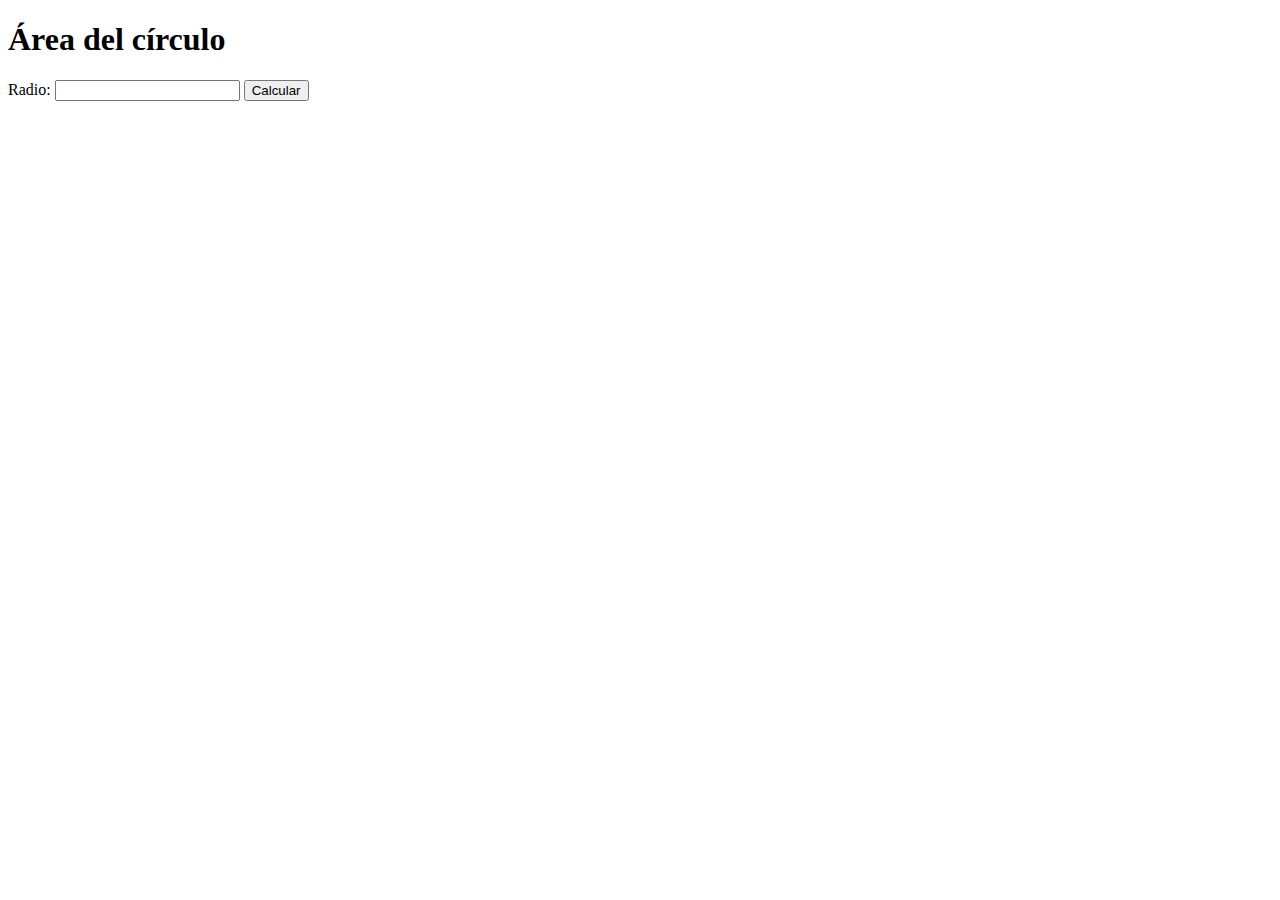
<file: funciones/index.html>
<!-- Guarda como: index.html -->
<!doctype html>
<html lang="es">
<head>
    <meta charset="utf-8" />
    <meta name="viewport" content="width=device-width,initial-scale=1" />
    <title>Área del círculo</title>
</head>
<body>
    <main>
        <h1>Área del círculo</h1>
        <label for="radius">Radio:</label>
        <input id="radius" type="number" min="0" step="any" />
        <button id="calc">Calcular</button>
        <p id="result" aria-live="polite"></p>
    </main>

    <script src="index.js"></script>
</body>
</html>
</file>
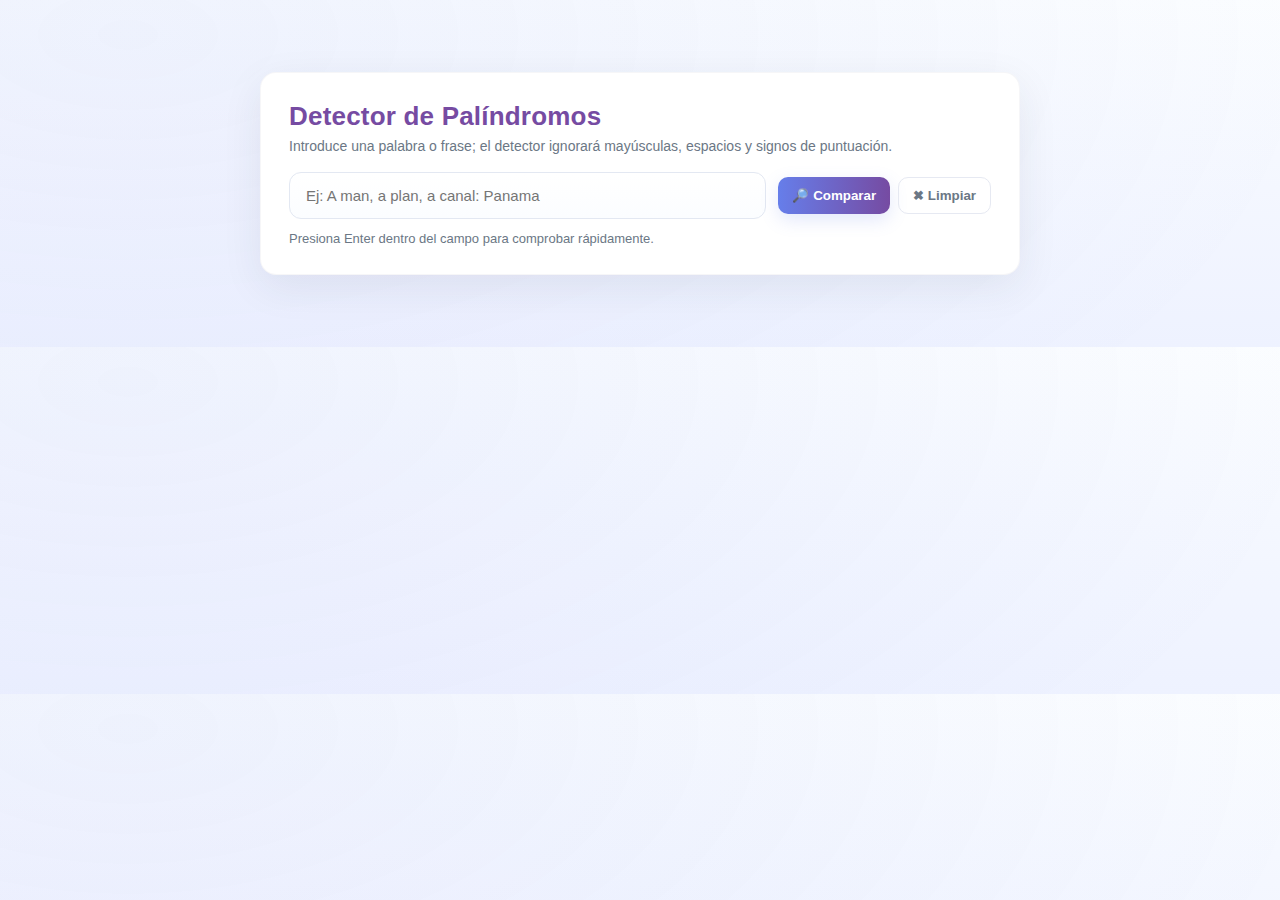
<file: palindromo/index.html>
<!DOCTYPE html>
<html lang="es">
<head>
	<meta charset="utf-8" />
	<meta name="viewport" content="width=device-width, initial-scale=1" />
	<title>Detector de Palíndromos</title>
	<style>
		:root{
			--bg1:#eef2ff;
			--card:#ffffff;
			--muted:#6b7785;
			--accent1:#667eea;
			--accent2:#764ba2;
		}
		*{box-sizing:border-box}
		body { font-family: 'Segoe UI', Roboto, 'Helvetica Neue', Arial, sans-serif; background: radial-gradient(1200px 600px at 10% 10%, rgba(102,126,234,0.08), transparent), linear-gradient(180deg,#fbfdff,var(--bg1)); margin:0; padding:36px; color:#22303f }
		.page { max-width:900px; margin:0 auto }
		.card { max-width:760px; margin:36px auto; background:var(--card); border-radius:16px; padding:28px; box-shadow:0 12px 40px rgba(34,48,63,0.08); border:1px solid rgba(100,110,140,0.06) }
		h1 { margin:0 0 6px 0; font-size:26px; color:var(--accent2); letter-spacing:0.2px }
		p.subtitle { margin:0 0 18px 0; color:var(--muted); font-size:14px }
		.controls { display:flex; gap:12px; align-items:center; }
		input[type="text"] { flex:1; padding:14px 16px; border-radius:12px; border:1px solid #e3e8f2; font-size:15px; background:linear-gradient(180deg,#fff,#fbfdff); box-shadow: inset 0 1px 0 rgba(255,255,255,0.6) }
		input[type="text"]:focus{ outline:none; box-shadow:0 6px 24px rgba(102,126,234,0.12); border-color:var(--accent1) }
		.btn { padding:10px 14px; border-radius:10px; border: none; cursor:pointer; color:white; font-weight:700; display:inline-flex; align-items:center; gap:8px }
		.btn-check { background: linear-gradient(90deg,var(--accent1),var(--accent2)); box-shadow:0 6px 18px rgba(102,126,234,0.18) }
		.btn-clear { background: transparent; color:var(--muted); border:1px solid #e6e9f2; box-shadow:none; font-weight:700 }
		.result { margin-top:18px; padding:16px; border-radius:10px; background:linear-gradient(180deg,#ffffff,#fbfdff); border:1px solid #eef4ff; color:#22303f; font-weight:700; display:flex; align-items:center; gap:12px }
		.result.hide{ display:none }
		.result.ok { border-color:#dbf5df; background:#f7fff8; color:#1b6b2e }
		.result.bad { border-color:#ffd7d7; background:#fff6f6; color:#9b2b2b }
		.result .icon{ font-size:20px }
		.note { margin-top:12px; font-size:13px; color:var(--muted) }
		.normalized { margin-top:10px; font-size:13px; color:#475569; background:#f5f7fb; padding:10px; border-radius:8px; border:1px solid #e6eefb }
		.fade-in{ animation:fadeIn 260ms ease both }
		@keyframes fadeIn{ from{opacity:0;transform:translateY(6px)} to{opacity:1;transform:none} }
		@media(max-width:600px){ .card{padding:20px} input[type="text"]{padding:12px} .controls{flex-direction:column-reverse;align-items:stretch} .btn{width:100%} }
	</style>
</head>
<body>
	<div class="page">
	<div class="card">
		<h1>Detector de Palíndromos</h1>
		<p class="subtitle">Introduce una palabra o frase; el detector ignorará mayúsculas, espacios y signos de puntuación.</p>

		<div class="controls">
			<input id="palindromeInput" type="text" placeholder="Ej: A man, a plan, a canal: Panama" aria-label="Texto a comprobar" />
			<div style="display:flex;gap:8px">
				<button id="checkBtn" class="btn btn-check">🔎 Comparar</button>
				<button id="clearBtn" class="btn btn-clear">✖ Limpiar</button>
			</div>
		</div>

		<div id="result" class="result hide"></div>
		<div id="normalized" class="normalized" style="display:none"></div>
		<div class="note">Presiona Enter dentro del campo para comprobar rápidamente.</div>
	</div>
	</div>

	<!-- Lógica reutilizada: palindromo.js debe estar en la misma carpeta -->
	<script src="palindromo.js"></script>
	<script>
		// Enlaza la UI con la función esPalindromo definida en palindromo.js
		document.addEventListener('DOMContentLoaded', () => {
			const input = document.getElementById('palindromeInput');
			const btn = document.getElementById('checkBtn');
			const clearBtn = document.getElementById('clearBtn');
			const result = document.getElementById('result');
			const normalizedEl = document.getElementById('normalized');

			// Utilidad: normalizar texto igual que en palindromo.js
			function normalizeText(text){
				if (typeof text !== 'string') return '';
				return text
					.toLowerCase()
					.normalize('NFD')
					.replace(/[\u0300-\u036f]/g, '')
					.replace(/[^a-z0-9]/g, '');
			}

			function mostrarResultado(texto, esPal){
				if (texto.trim() === ''){
					result.className = 'result hide';
					normalizedEl.style.display = 'none';
					return;
				}
				const norm = normalizeText(texto);
				// set result content and classes
				result.classList.remove('hide','ok','bad','fade-in');
				if (esPal){
					result.classList.add('result','ok','fade-in');
					result.innerHTML = `<span class="icon">✅</span><div>"${texto}" es un palíndromo.</div>`;
				} else {
					result.classList.add('result','bad','fade-in');
					result.innerHTML = `<span class="icon">❌</span><div>"${texto}" NO es un palíndromo.</div>`;
				}
				// show normalized version for transparency
				if (norm.length > 0){
					normalizedEl.style.display = 'block';
					normalizedEl.classList.add('fade-in');
					normalizedEl.textContent = `Versión normalizada: ${norm}`;
				} else {
					normalizedEl.style.display = 'none';
				}
			}

			// Click en Comparar
			btn.addEventListener('click', () => {
				const texto = input.value;
				try{
					const es = typeof esPalindromo === 'function' ? esPalindromo(texto) : false;
					mostrarResultado(texto, es);
				} catch(err){
					result.className = 'result bad';
					result.textContent = 'Error: no se pudo evaluar el texto.';
					console.error(err);
				}
			});

			// Limpiar
			clearBtn.addEventListener('click', () => {
				input.value = '';
				input.focus();
				result.className = 'result hide';
				normalizedEl.style.display = 'none';
			});

			// Enter para comprobar
			input.addEventListener('keydown', (e) => {
				if (e.key === 'Enter'){
					e.preventDefault();
					btn.click();
				}
			});
		});
	</script>
</body>
</html>
</file>
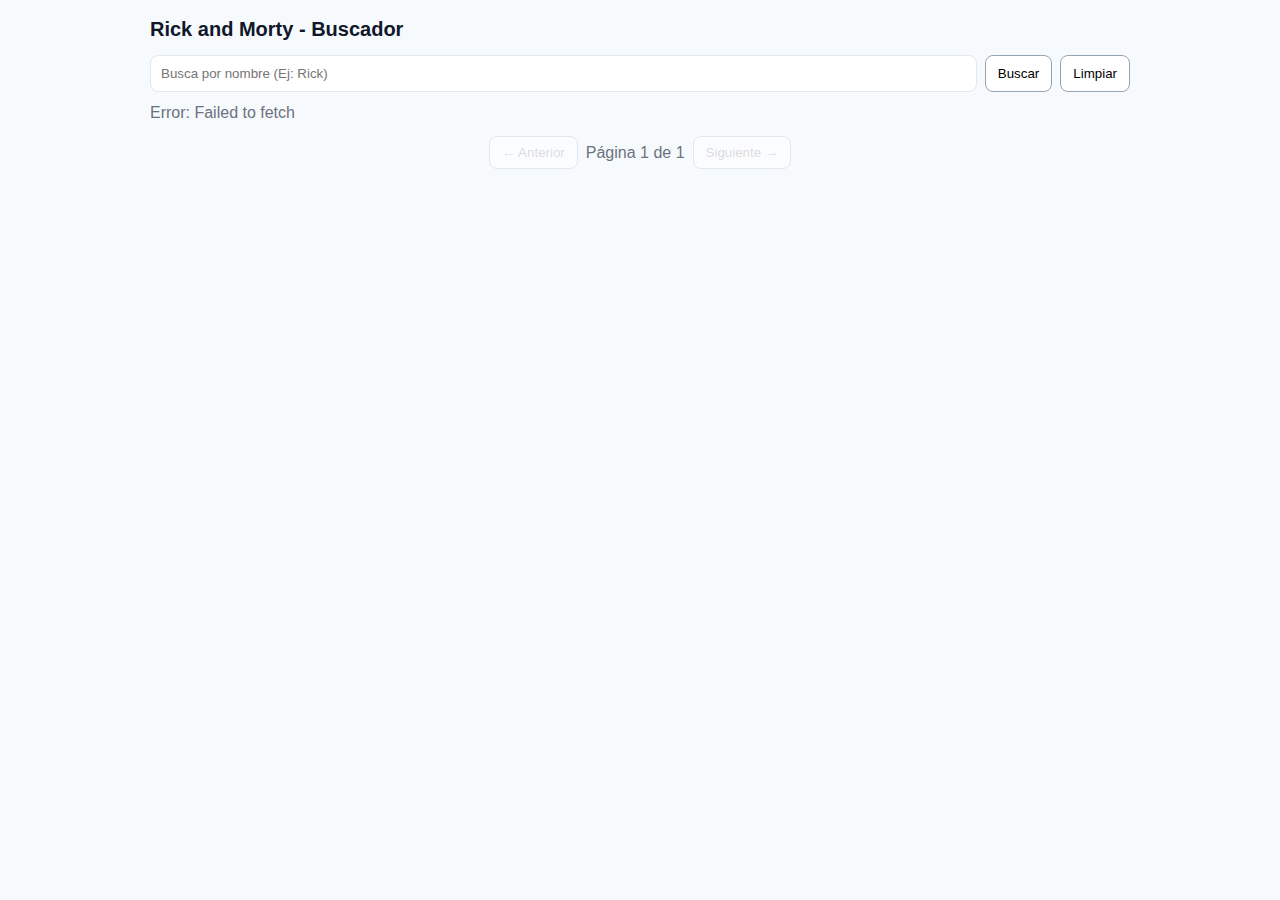
<file: rickandmortyapi/index.html>
<!doctype html>
<html lang="es">
<head>
	<meta charset="utf-8" />
	<meta name="viewport" content="width=device-width,initial-scale=1" />
	<title>Rick and Morty - Buscador</title>
	<style>
		:root{--bg:#f7fafc;--card:#ffffff;--muted:#6b7280}
		body{font-family:Inter,Segoe UI,Arial,Helvetica,sans-serif;margin:18px;background:var(--bg);color:#0f172a}
		.container{max-width:980px;margin:0 auto}
		h1{font-size:20px;margin:6px 0 14px}
		.controls{display:flex;gap:8px;align-items:center;margin-bottom:12px}
		.controls input{flex:1;padding:10px;border-radius:8px;border:1px solid #e2e8f0}
		.controls button{padding:10px 12px;border-radius:8px;border:1px solid #94a3b8;background:#fff;cursor:pointer}
		#resultado .grid{display:grid;grid-template-columns:repeat(3,1fr);gap:14px}
		@media(max-width:900px){#resultado .grid{grid-template-columns:repeat(2,1fr)}}
		@media(max-width:520px){#resultado .grid{grid-template-columns:repeat(1,1fr)}}
		.card{background:var(--card);border-radius:12px;padding:12px;border:1px solid rgba(15,23,42,0.06);box-shadow:0 8px 20px rgba(2,6,23,0.06);text-align:center;cursor:default}
		.card img{width:140px;height:140px;object-fit:cover;border-radius:8px;margin:0 auto 8px;display:block}
		.card .name{font-weight:700;text-transform:capitalize;margin-bottom:6px}
		.card .meta{font-size:13px;color:var(--muted);margin:2px 0}
		.pager{display:flex;gap:8px;justify-content:center;align-items:center;margin-top:14px}
		.pager button{padding:8px 12px;border-radius:8px;border:1px solid #cbd5e1;background:#fff;cursor:pointer}
		.muted{color:var(--muted)}
	</style>
</head>
<body>
	<div class="container">
		<h1>Rick and Morty - Buscador</h1>
		<div class="controls">
			<input id="inputCharacter" placeholder="Busca por nombre (Ej: Rick)" />
			<button id="btnBuscar">Buscar</button>
			<button id="btnLimpiar">Limpiar</button>
		</div>

		<div id="resultado"><div class="muted">Cargando...</div></div>

		<div class="pager" id="pager">
			<button id="btnPrev">← Anterior</button>
			<div id="pageInfo" class="muted">Página 1</div>
			<button id="btnNext">Siguiente →</button>
		</div>
	</div>

	<script src="API.js"></script>
</body>
</html>
</file>
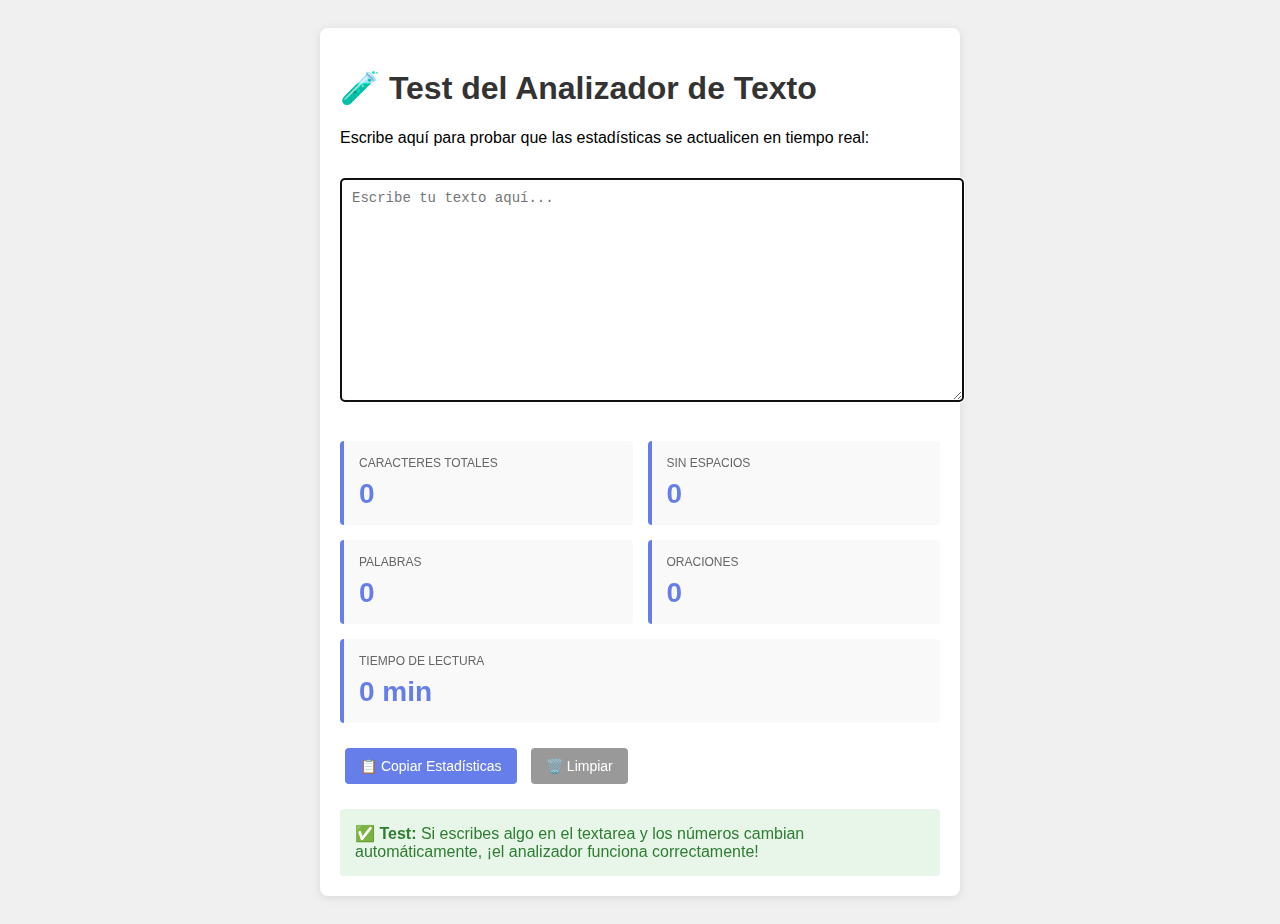
<file: dia2/test-analizador.html>
<!DOCTYPE html>
<html lang="es">
<head>
    <meta charset="UTF-8">
    <meta name="viewport" content="width=device-width, initial-scale=1.0">
    <title>Test Analizador de Texto</title>
    <style>
        body {
            font-family: Arial, sans-serif;
            padding: 20px;
            background-color: #f0f0f0;
        }
        .test-container {
            background: white;
            padding: 20px;
            border-radius: 8px;
            max-width: 600px;
            margin: 0 auto;
            box-shadow: 0 2px 10px rgba(0,0,0,0.1);
        }
        h1 {
            color: #333;
        }
        textarea {
            width: 100%;
            height: 200px;
            padding: 10px;
            border: 2px solid #ccc;
            border-radius: 4px;
            font-size: 14px;
            margin: 15px 0;
        }
        .stats {
            display: grid;
            grid-template-columns: repeat(2, 1fr);
            gap: 15px;
            margin: 20px 0;
        }
        .stat {
            background: #f9f9f9;
            padding: 15px;
            border-left: 4px solid #667eea;
            border-radius: 4px;
        }
        .stat-label {
            font-size: 12px;
            color: #666;
            text-transform: uppercase;
            margin-bottom: 8px;
        }
        .stat-value {
            font-size: 28px;
            font-weight: bold;
            color: #667eea;
        }
        button {
            padding: 10px 15px;
            margin: 5px;
            border: none;
            border-radius: 4px;
            cursor: pointer;
            font-size: 14px;
        }
        .btn-copy {
            background: #667eea;
            color: white;
        }
        .btn-clear {
            background: #999;
            color: white;
        }
        .btn-copy:hover {
            background: #556dd9;
        }
        .btn-clear:hover {
            background: #777;
        }
        .info {
            background: #e8f5e9;
            padding: 15px;
            border-radius: 4px;
            margin-top: 20px;
            color: #2e7d32;
        }
    </style>
</head>
<body>
    <div class="test-container">
        <h1>🧪 Test del Analizador de Texto</h1>
        <p>Escribe aquí para probar que las estadísticas se actualicen en tiempo real:</p>

        <textarea id="textInput" placeholder="Escribe tu texto aquí..."></textarea>

        <div class="stats">
            <div class="stat">
                <div class="stat-label">Caracteres Totales</div>
                <div class="stat-value" id="charCount">0</div>
            </div>
            <div class="stat">
                <div class="stat-label">Sin Espacios</div>
                <div class="stat-value" id="charNoSpaceCount">0</div>
            </div>
            <div class="stat">
                <div class="stat-label">Palabras</div>
                <div class="stat-value" id="wordCount">0</div>
            </div>
            <div class="stat">
                <div class="stat-label">Oraciones</div>
                <div class="stat-value" id="sentenceCount">0</div>
            </div>
            <div class="stat" style="grid-column: 1 / -1;">
                <div class="stat-label">Tiempo de Lectura</div>
                <div class="stat-value" id="readingTime">0 min</div>
            </div>
        </div>

        <div>
            <button class="btn-copy" id="copyBtn-analizador">📋 Copiar Estadísticas</button>
            <button class="btn-clear" id="clearBtn-analizador">🗑️ Limpiar</button>
        </div>

        <div id="notification-analizador" style="display: none; background: #4caf50; color: white; padding: 10px; margin-top: 15px; border-radius: 4px;"></div>

        <div class="info">
            <strong>✅ Test:</strong> Si escribes algo en el textarea y los números cambian automáticamente, ¡el analizador funciona correctamente!
        </div>
    </div>

    <script src="dom.js"></script>
</body>
</html>
</file>
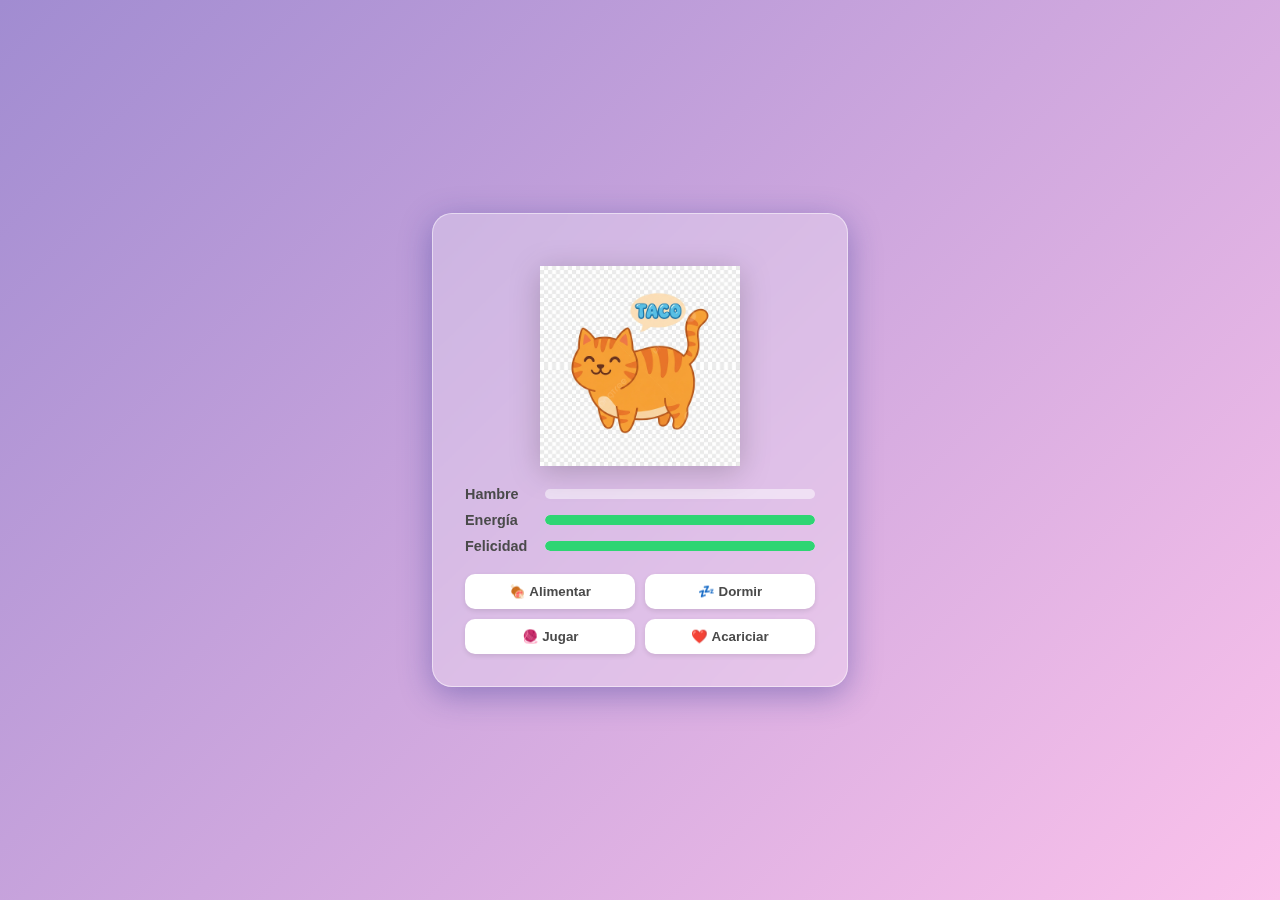
<file: tamagochi/nose.html>
<!DOCTYPE html>
<html lang="es">

<head>
    <meta charset="UTF-8">
    <meta name="viewport" content="width=device-width, initial-scale=1.0">
    <title>Taco Tamagotchi</title>
    <link rel="stylesheet" href="style.css">
</head>

<body>

    <div class="game-container">
        <div class="thought-bubble" id="thought-bubble">
            Miau...
        </div>

        <div class="cat-display">
            <img src="taco.png" alt="Taco el Gato" class="cat-img" id="taco-img">
        </div>

        <div class="stats-container">
            <div class="stat-row">
                <span class="stat-label">Hambre</span>
                <div class="progress-bar-bg">
                    <div class="progress-bar-fill" id="hunger-bar" style="width: 0%"></div>
                </div>
            </div>
            <div class="stat-row">
                <span class="stat-label">Energía</span>
                <div class="progress-bar-bg">
                    <div class="progress-bar-fill" id="energy-bar" style="width: 100%"></div>
                </div>
            </div>
            <div class="stat-row">
                <span class="stat-label">Felicidad</span>
                <div class="progress-bar-bg">
                    <div class="progress-bar-fill" id="happiness-bar" style="width: 100%"></div>
                </div>
            </div>
        </div>

        <div class="controls">
            <button onclick="taco.feed()">🍖 Alimentar</button>
            <button onclick="taco.sleep()">💤 Dormir</button>
            <button onclick="taco.play()">🧶 Jugar</button>
            <button onclick="taco.pet()">❤️ Acariciar</button>
        </div>
    </div>

    <script src="api.js"></script>
</body>

</html>
</file>
<file: tamagochi/style.css>
:root {
    --primary-color: #ff9a9e;
    --secondary-color: #fad0c4;
    --accent-color: #ffecd2;
    --text-color: #4a4a4a;
    --glass-bg: rgba(255, 255, 255, 0.25);
    --glass-border: rgba(255, 255, 255, 0.5);
    --shadow: 0 8px 32px 0 rgba(31, 38, 135, 0.37);
}

body {
    margin: 0;
    padding: 0;
    font-family: 'Segoe UI', Tahoma, Geneva, Verdana, sans-serif;
    background: linear-gradient(135deg, #a18cd1 0%, #fbc2eb 100%);
    height: 100vh;
    display: flex;
    justify-content: center;
    align-items: center;
    overflow: hidden;
}

.game-container {
    background: var(--glass-bg);
    box-shadow: var(--shadow);
    backdrop-filter: blur(8px);
    -webkit-backdrop-filter: blur(8px);
    border-radius: 20px;
    border: 1px solid var(--glass-border);
    padding: 2rem;
    width: 350px;
    text-align: center;
    position: relative;
}

.thought-bubble {
    background: white;
    padding: 15px;
    border-radius: 20px;
    position: absolute;
    top: -60px;
    left: 50%;
    transform: translateX(-50%);
    width: 200px;
    box-shadow: 0 4px 15px rgba(0,0,0,0.1);
    font-weight: bold;
    color: var(--text-color);
    opacity: 0;
    transition: opacity 0.3s ease, transform 0.3s ease;
    pointer-events: none;
}

.thought-bubble.visible {
    opacity: 1;
    transform: translateX(-50%) translateY(-10px);
}

.thought-bubble::after {
    content: '';
    position: absolute;
    bottom: -10px;
    left: 50%;
    transform: translateX(-50%);
    border-width: 10px 10px 0;
    border-style: solid;
    border-color: white transparent transparent transparent;
}

.cat-display {
    margin: 20px 0;
    position: relative;
    height: 200px;
    display: flex;
    justify-content: center;
    align-items: center;
}

.cat-img {
    max-width: 100%;
    max-height: 100%;
    filter: drop-shadow(0 5px 15px rgba(0,0,0,0.2));
    transition: transform 0.3s cubic-bezier(0.175, 0.885, 0.32, 1.275);
}

.cat-img.bounce {
    transform: scale(1.1);
}

.stats-container {
    display: flex;
    flex-direction: column;
    gap: 10px;
    margin-bottom: 20px;
}

.stat-row {
    display: flex;
    align-items: center;
    gap: 10px;
}

.stat-label {
    width: 70px;
    text-align: left;
    font-size: 0.9rem;
    font-weight: 600;
    color: var(--text-color);
}

.progress-bar-bg {
    flex-grow: 1;
    height: 10px;
    background: rgba(255, 255, 255, 0.5);
    border-radius: 5px;
    overflow: hidden;
}

.progress-bar-fill {
    height: 100%;
    width: 100%;
    border-radius: 5px;
    transition: width 0.5s ease, background-color 0.5s ease;
}

#hunger-bar { background-color: #ff6b6b; }
#energy-bar { background-color: #feca57; }
#happiness-bar { background-color: #48dbfb; }

.controls {
    display: grid;
    grid-template-columns: 1fr 1fr;
    gap: 10px;
}

button {
    background: white;
    border: none;
    padding: 10px;
    border-radius: 10px;
    cursor: pointer;
    font-weight: bold;
    color: var(--text-color);
    box-shadow: 0 2px 5px rgba(0,0,0,0.1);
    transition: transform 0.1s, box-shadow 0.1s;
}

button:hover {
    transform: translateY(-2px);
    box-shadow: 0 4px 8px rgba(0,0,0,0.15);
}

button:active {
    transform: translateY(0);
    box-shadow: 0 1px 3px rgba(0,0,0,0.1);
}

/* Animations */
@keyframes shake {
    0% { transform: translateX(0); }
    25% { transform: translateX(-5px); }
    50% { transform: translateX(5px); }
    75% { transform: translateX(-5px); }
    100% { transform: translateX(0); }
}

.shake {
    animation: shake 0.5s ease-in-out;
}
</file>
